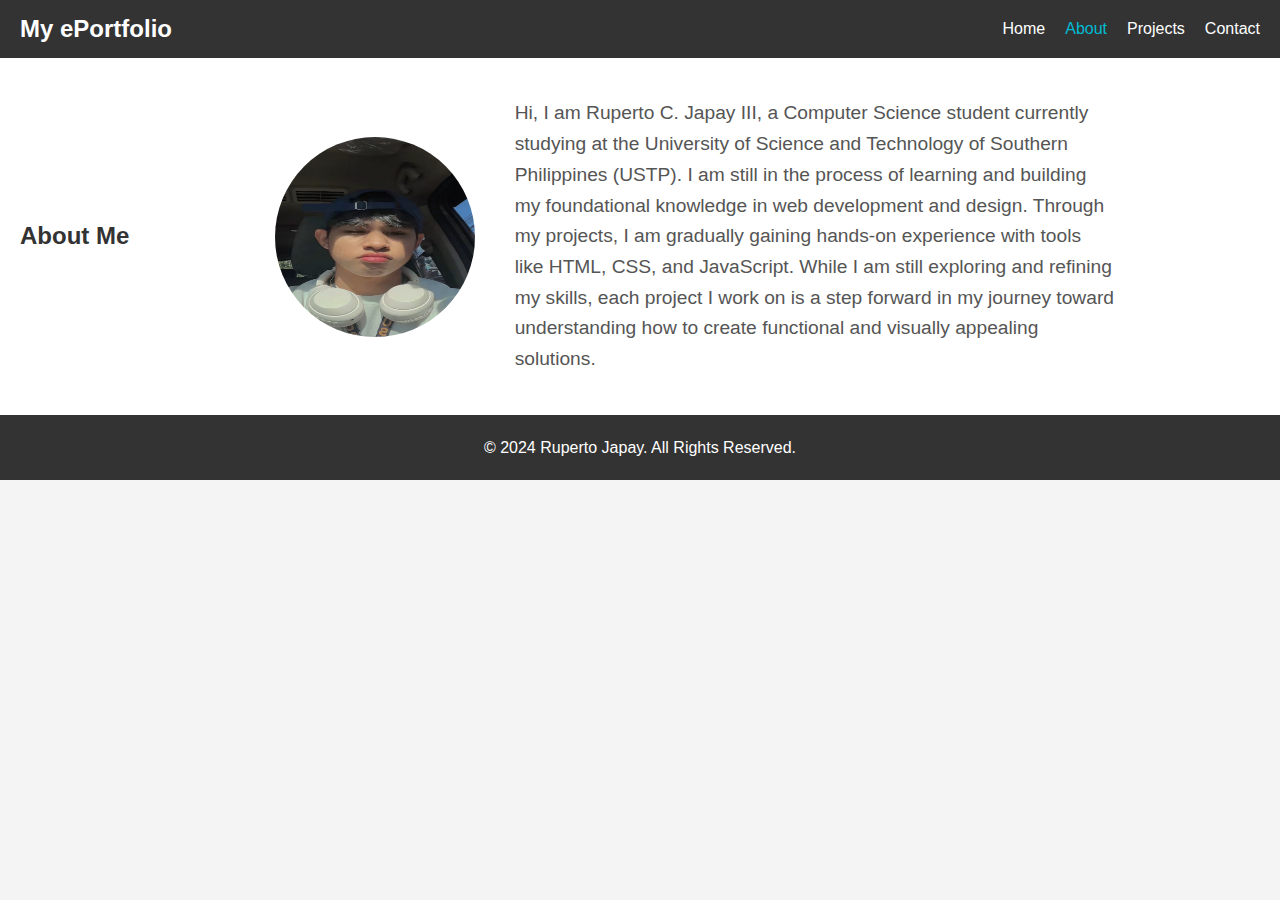
<file: HTML/about.html>
<!DOCTYPE html>
<html lang="en">
<head>
  <meta charset="UTF-8">
  <meta name="viewport" content="width=device-width, initial-scale=1.0">
  <title>About Me | My ePortfolio</title>
  <link rel="stylesheet" href="../CSS/styles.css">
</head>
<body>
  <!-- Header -->
  <header>
    <nav class="navbar">
      <div class="logo">My ePortfolio</div>
      <ul class="nav-links">
        <li><a href="index.html">Home</a></li>
        <li><a href="about.html" class="active">About</a></li>
        <li><a href="projects.html">Projects</a></li>
        <li><a href="contact.html">Contact</a></li>
      </ul>
    </nav>
  </header>

  <!-- About Section -->
  <section class="about-section">
    <h2>About Me</h2>
    <div class="about-content">
      <!-- Correct path to the image -->
      <img src="hi.jpeg" alt="My Profile">
      <p>Hi, I am Ruperto C. Japay III, a Computer Science student currently studying at the University of Science and Technology of Southern Philippines (USTP). I am still in the process of learning and building my foundational knowledge in web development and design. Through my projects, I am gradually gaining hands-on experience with tools like HTML, CSS, and JavaScript. While I am still exploring and refining my skills, each project I work on is a step forward in my journey toward understanding how to create functional and visually appealing solutions.</p>
    </div>
  </section>

  <footer>
    <p>&copy; 2024 Ruperto Japay. All Rights Reserved.</p>
  </footer>
  <script src="../JavaScript/script.js"></script>
</body>
</html>
</file>
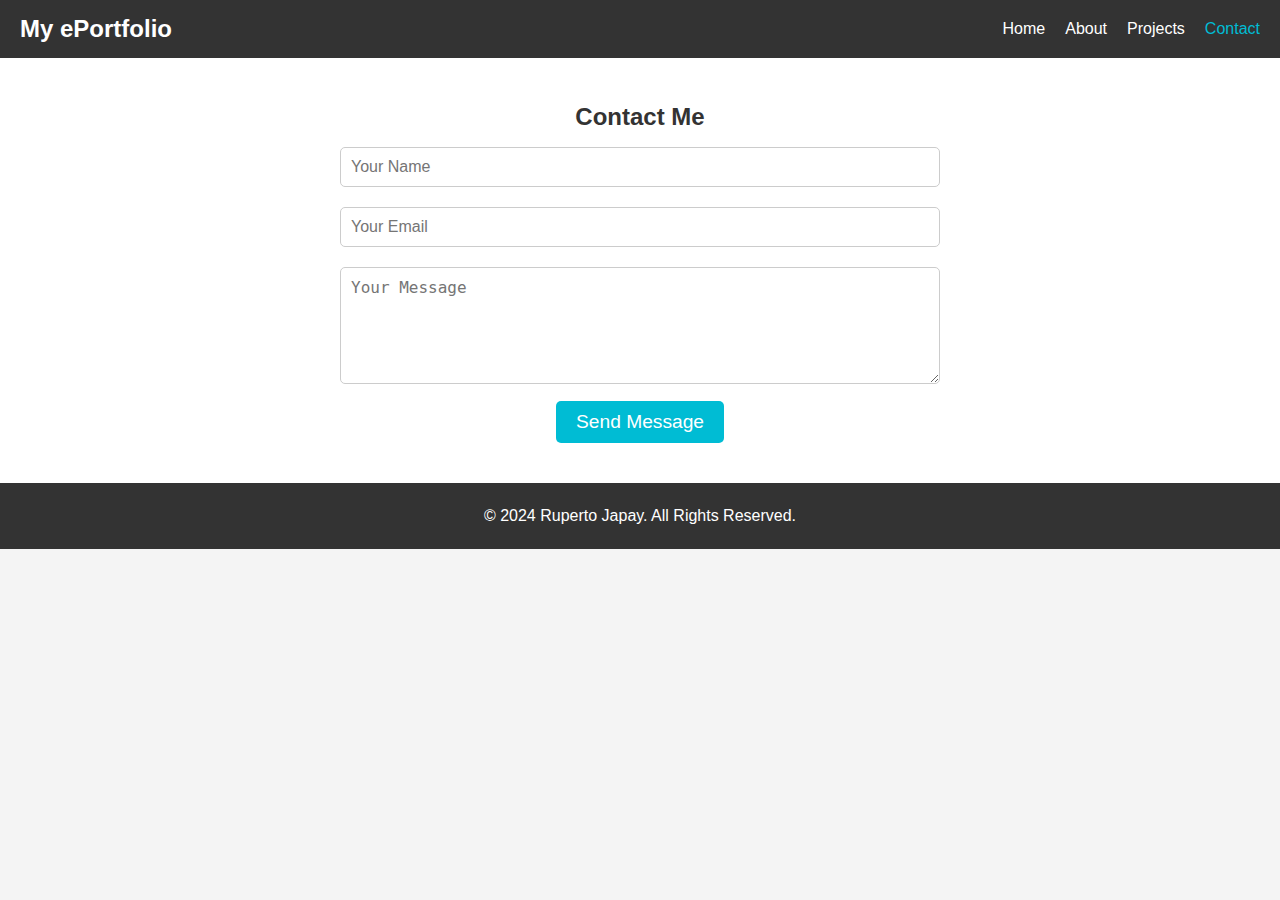
<file: HTML/contact.html>
<!DOCTYPE html>
<html lang="en">
<head>
  <meta charset="UTF-8">
  <meta name="viewport" content="width=device-width, initial-scale=1.0">
  <title>Contact Me | My ePortfolio</title>
  <link rel="stylesheet" href="../CSS/styles.css">
</head>
<body>
  <!-- Header -->
  <header>
    <nav class="navbar">
      <div class="logo">My ePortfolio</div>
      <ul class="nav-links">
        <li><a href="index.html">Home</a></li>
        <li><a href="about.html">About</a></li>
        <li><a href="projects.html">Projects</a></li>
        <li><a href="contact.html" class="active">Contact</a></li>
      </ul>
    </nav>
  </header>

  <!-- Contact Section -->
  <section class="contact-section">
    <h2>Contact Me</h2>
    <form action="https://formspree.io/f/yourformid" method="POST" class="contact-form">
      <input type="text" name="name" placeholder="Your Name" required>
      <input type="email" name="email" placeholder="Your Email" required>
      <textarea name="message" rows="5" placeholder="Your Message" required></textarea>
      <button type="submit" class="btn">Send Message</button>
    </form>
  </section>

  <footer>
    <p>&copy; 2024 Ruperto Japay. All Rights Reserved.</p>
  </footer>
  <script src="../JavaScript/script.js"></script>
</body>
</html>
</file>
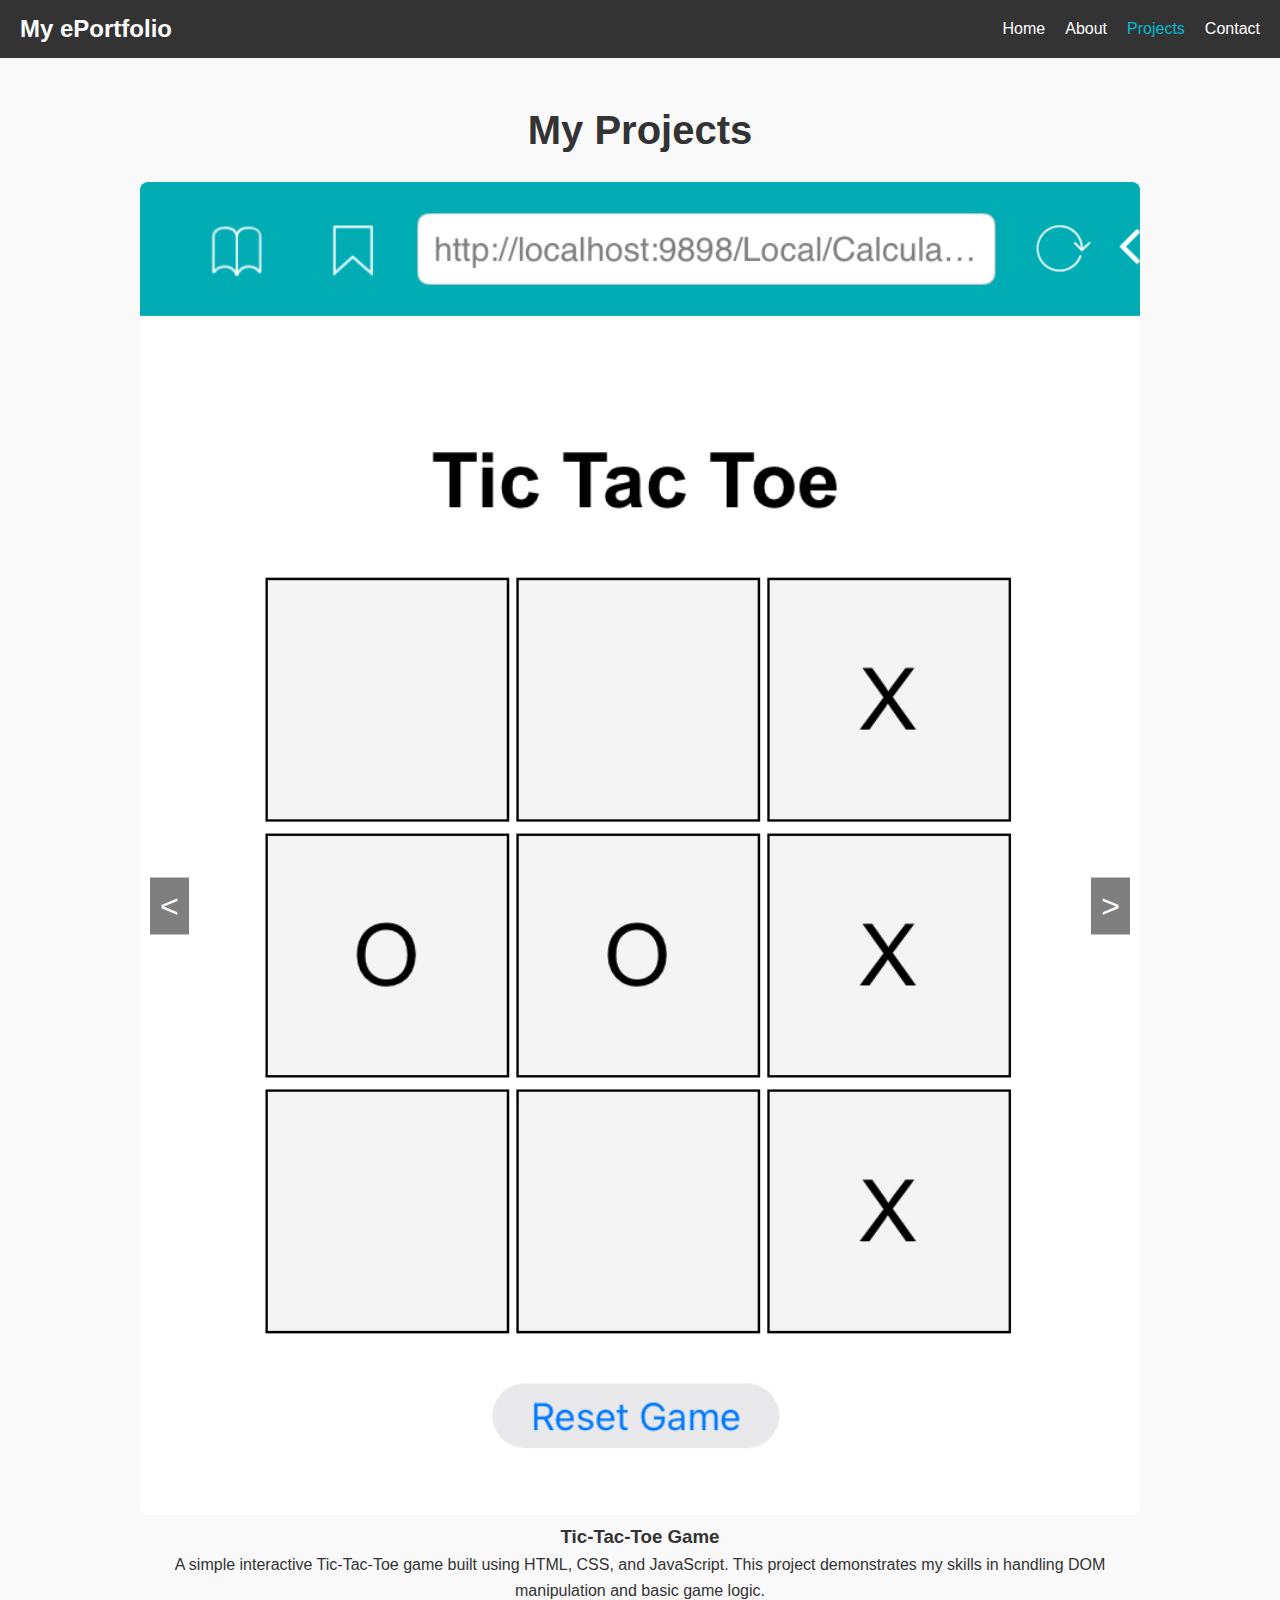
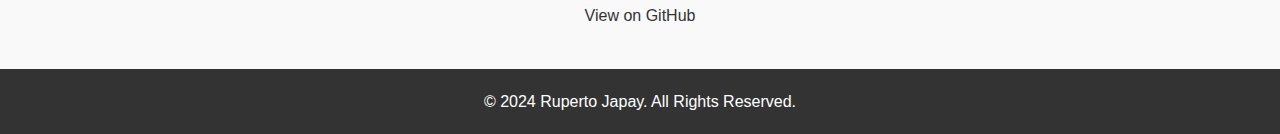
<file: HTML/projects.html>
<!DOCTYPE html>
<html lang="en">
<head>
  <meta charset="UTF-8">
  <meta name="viewport" content="width=device-width, initial-scale=1.0">
  <title>Projects | My ePortfolio</title>
  <link rel="stylesheet" href="../CSS/styles.css">
</head>
<body>
  <!-- Header -->
  <header>
    <nav class="navbar">
      <div class="logo">My ePortfolio</div>
      <ul class="nav-links">
        <li><a href="index.html">Home</a></li>
        <li><a href="about.html">About</a></li>
        <li><a href="projects.html" class="active">Projects</a></li>
        <li><a href="contact.html">Contact</a></li>
      </ul>
    </nav>
  </header>

  <!-- Projects Section -->
  <section class="projects-section">
    <h2>My Projects</h2>
    <div class="carousel">
      <button class="prev">&lt;</button>
      <div class="slides">
        <!-- Project 1: Tic-Tac-Toe -->
        <div class="slide">
          <img src="Tic.jpeg" alt="Tic-Tac-Toe">
          <h3>Tic-Tac-Toe Game</h3>
          <p>A simple interactive Tic-Tac-Toe game built using HTML, CSS, and JavaScript. This project demonstrates my skills in handling DOM manipulation and basic game logic.</p>
          <a href="https://github.com/RupertoJapay/Tic-tac-toe-" target="_blank">View on GitHub</a>
        </div>
        <!-- Project 2: To-Do List -->
        <div class="slide">
          <img src="TDL.jpeg" alt="To-Do List">
          <h3>To-Do List App</h3>
          <p>A task management app where users can add, remove, and mark tasks as completed. Built using HTML, CSS, and JavaScript, this project showcases my understanding of working with arrays and local storage.</p>
          <a href="https://github.com/RupertoJapay/To-do-list" target="_blank">View on GitHub</a>
        </div>
        <!-- Project 3: Calculator -->
        <div class="slide">
          <img src="Cal.jpeg" alt="Calculator">
          <h3>Calculator</h3>
          <p>A simple calculator app that performs basic arithmetic operations like addition, subtraction, multiplication, and division. This project demonstrates my knowledge of event handling and mathematical functions in JavaScript.</p>
          <a href="https://github.com/RupertoJapay/Calculator" target="_blank">View on GitHub</a>
        </div>
      </div>
      <button class="next">&gt;</button>
    </div>
  </section>

  <!-- Footer -->
  <footer>
    <p>&copy; 2024 Ruperto Japay. All Rights Reserved.</p>
  </footer>
  <script src="../JavaScript/script.js"></script>
</body>
</html>
</file>
<file: CSS/styles.css>
/* General Reset */
* {
  margin: 0;
  padding: 0;
  box-sizing: border-box;
}

body {
  font-family: 'Arial', sans-serif;
  background-color: #f4f4f4;
  color: #333;
  line-height: 1.6;
}

h1, h2, h3 {
  font-weight: 600;
}

a {
  text-decoration: none;
  color: inherit;
}

ul {
  list-style: none;
}

/* Navbar Styles */
.navbar {
  display: flex;
  justify-content: space-between;
  align-items: center;
  background-color: #333;
  padding: 10px 20px;
}

.navbar .logo {
  color: white;
  font-size: 24px;
  font-weight: bold;
}

.nav-links {
  display: flex;
}

.nav-links li {
  margin-left: 20px;
}

.nav-links a {
  color: white;
  font-size: 16px;
  transition: color 0.3s ease;
}

.nav-links a:hover,
.nav-links .active {
  color: #00bcd4;
}

/* Hero Section */
.hero {
  background: url('../images/hero-bg.jpg') center center/cover no-repeat;
  color: white;
  padding: 80px 20px;
  text-align: center;
  position: relative;
}

.hero::before {
  content: "";
  position: absolute;
  top: 0;
  left: 0;
  right: 0;
  bottom: 0;
  background: rgba(0, 0, 0, 0.5); /* Dark overlay for better contrast */
  z-index: -1;
}

.hero h1 {
  font-size: 3rem;
  color: white; /* White text color for contrast */
  text-shadow: 2px 2px 5px rgba(0, 0, 0, 0.7); /* Subtle shadow for text visibility */
}

.hero p {
  font-size: 1.25rem;
  margin-bottom: 20px;
  color: white; /* White text color */
  text-shadow: 1px 1px 3px rgba(0, 0, 0, 0.7); /* Subtle shadow for better readability */
}

.hero .btn {
  padding: 10px 20px;
  background-color: #00bcd4;
  color: white;
  border-radius: 5px;
  font-size: 1rem;
  transition: background-color 0.3s ease;
}

.hero .btn:hover {
  background-color: #008c9e;
}

/* About Section */
.about-section {
  display: flex;
  justify-content: center;
  align-items: center;
  padding: 40px 20px;
  background-color: #ffffff;
}

.about-content {
  display: flex;
  justify-content: space-around;
  align-items: center;
  max-width: 1200px;
  margin: 0 auto;
}

.about-content img {
  border-radius: 50%;
  width: 200px;
  height: 200px;
  margin-right: 40px;
}

.about-content p {
  max-width: 600px;
  font-size: 1.2rem;
  color: #555;
}

/* Projects Section */
.projects-section {
  padding: 40px 20px;
  background-color: #f9f9f9;
  text-align: center;
}

.projects-section h2 {
  font-size: 2.5rem;
  margin-bottom: 20px;
}

.carousel {
  position: relative;
  max-width: 1000px;
  margin: 0 auto;
  overflow: hidden;
}

.carousel .slides {
  display: flex;
  transition: transform 0.5s ease;
}

.carousel .slide {
  min-width: 100%;
  box-sizing: border-box;
}

.carousel img {
  width: 100%;
  height: auto;
  border-radius: 8px;
}

.carousel button {
  position: absolute;
  top: 50%;
  transform: translateY(-50%);
  background-color: rgba(0, 0, 0, 0.5);
  color: white;
  border: none;
  font-size: 2rem;
  padding: 10px;
  cursor: pointer;
  z-index: 10;
}

.carousel .prev {
  left: 10px;
}

.carousel .next {
  right: 10px;
}

/* Contact Section */
.contact-section {
  background-color: #ffffff;
  padding: 40px 20px;
  text-align: center;
}

.contact-form {
  max-width: 600px;
  margin: 0 auto;
}

.contact-form input, .contact-form textarea {
  width: 100%;
  padding: 10px;
  margin: 10px 0;
  border: 1px solid #ccc;
  border-radius: 5px;
  font-size: 1rem;
}

.contact-form button {
  padding: 10px 20px;
  background-color: #00bcd4;
  color: white;
  border: none;
  border-radius: 5px;
  font-size: 1.2rem;
  cursor: pointer;
  transition: background-color 0.3s ease;
}

.contact-form button:hover {
  background-color: #008c9e;
}

/* Footer Styles */
footer {
  text-align: center;
  padding: 20px;
  background-color: #333;
  color: white;
}

footer p {
  font-size: 1rem;
}

/* Scroll to Top Button */
.scroll-to-top {
  position: fixed;
  bottom: 20px;
  right: 20px;
  display: none;
  padding: 10px 15px;
  font-size: 16px;
  background-color: #00bcd4;
  color: white;
  border: none;
  border-radius: 5px;
  cursor: pointer;
}

.scroll-to-top:hover {
  background-color: #008c9e;
}

/* Responsive Styles */
@media (max-width: 768px) {
  .about-content {
    flex-direction: column;
    text-align: center;
  }

  .about-content img {
    margin-bottom: 20px;
  }

  .navbar .nav-links {
    flex-direction: column;
    align-items: center;
  }

  .navbar .nav-links li {
    margin: 10px 0;
  }

  .carousel {
    width: 90%;
  }

  .hero h1 {
    font-size: 2.5rem;
  }

  .hero p {
    font-size: 1rem;
  }
}
</file>
